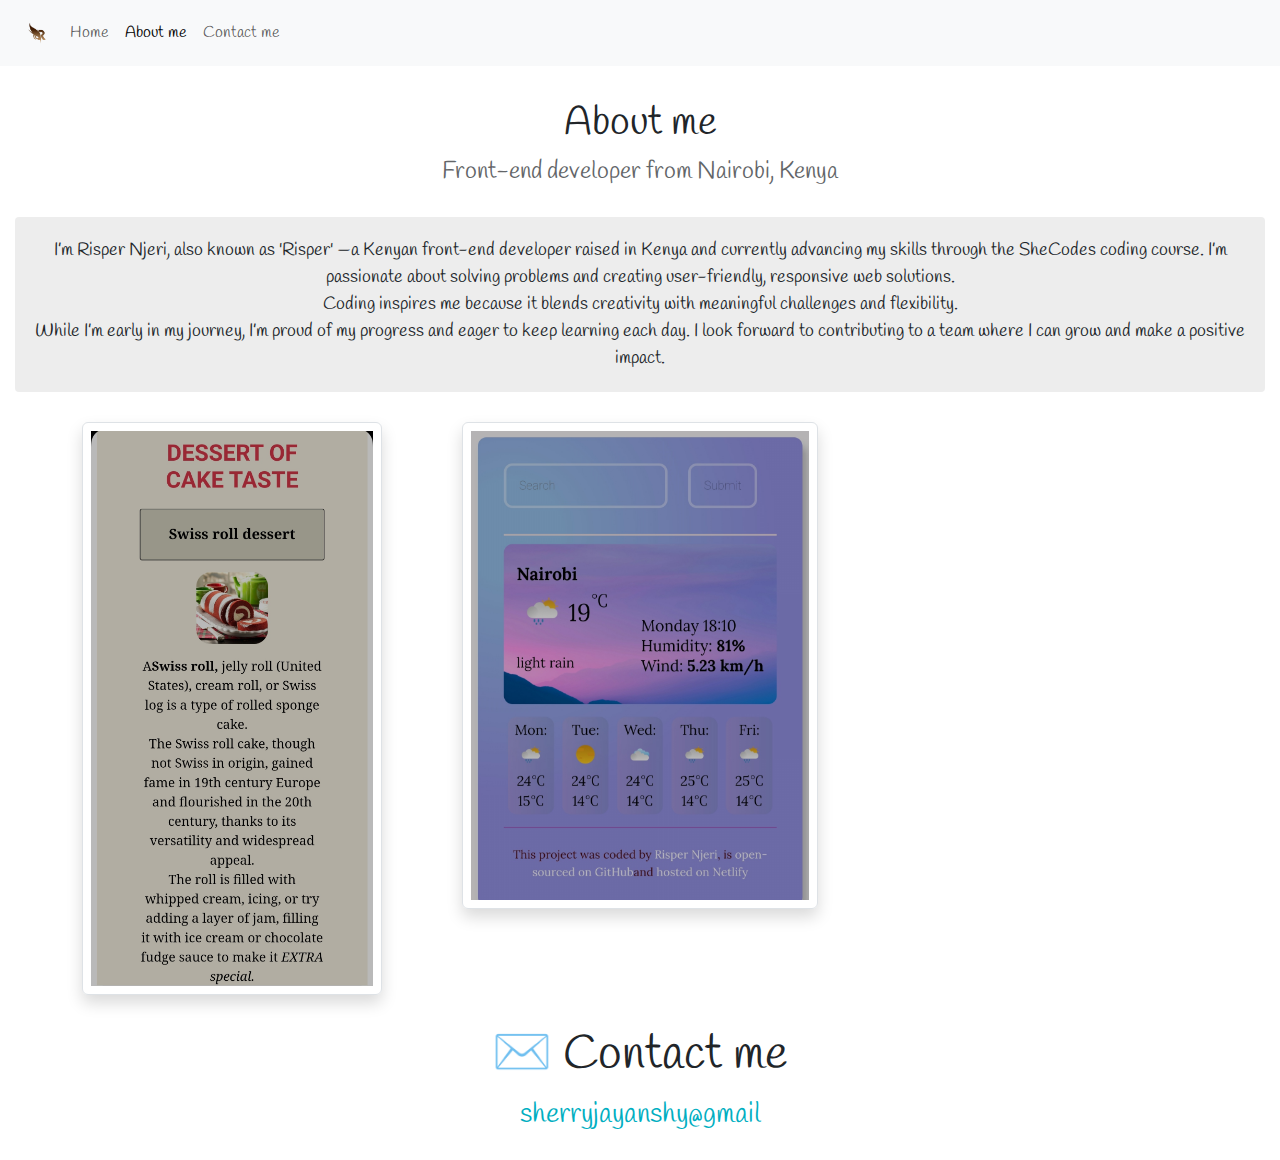
<file: about.html>
<!DOCTYPE html>
<html lang="en">

<head>
    <meta charset="UTF-8" />
    <meta http-equiv="X-UA-Compatible" content="IE=edge" />
    <meta name="viewport" content="width=device-width, initial-scale=1.0" />
    <meta name="description"
        content="Learn more about Risper Njeri| 'Risper' – A passionate front-end developer based in the Kenya Nairobi. Explore her journey, projects, and get in touch." />
    <link href="https://fonts.googleapis.com/css2?family=Handlee&display=swap" rel="stylesheet" />
    <link href="https://cdn.jsdelivr.net/npm/bootstrap@5.3.3/dist/css/bootstrap.min.css" rel="stylesheet"
        integrity="sha384-QWTKZyjpPEjISv5WaRU9OFeRpok6YctnYmDr5pNlyT2bRjXh0JMhjY6hW+ALEwIH" crossorigin="anonymous" />
    <script src="https://cdn.jsdelivr.net/npm/bootstrap@5.3.3/dist/js/bootstrap.bundle.min.js"
        integrity="sha384-YvpcrYf0tY3lHB60NNkmXc5s9fDVZLESaAA55NDzOxhy9GkcIdslK1eN7N6jIeHz"
        crossorigin="anonymous"></script>
    <link rel="stylesheet" href="styles.css" />
    <title>About Risper Njeri</title>
</head>

<body>
    <nav class="navbar navbar-expand-sm fixed-top bg-body-tertiary mb-5">
        <div class="container-fluid">
            <img src="images/logo.png" alt="logo" width="50" class="navbar-logo" title="Brand Logo" />
            <button class="navbar-toggler" type="button" data-bs-toggle="collapse" data-bs-target="#navbarNav"
                aria-controls="navbarNav" aria-expanded="false" aria-label="Toggle navigation">
                <span class="navbar-toggler-icon"></span>
            </button>
            <div class="collapse navbar-collapse" id="navbarNav">
                <ul class="navbar-nav">
                    <li class="nav-item">
                        <a class="nav-link" aria-current="page" href="/" title="Go to Home Page">Home</a>
                    </li>
                    <li class="nav-item">
                        <a class="nav-link active" href="/about.html" title="Learn more About Me">About me</a>
                    </li>
                    <li class="nav-item">
                        <a class="nav-link" href="/about.html#contact" title="Contact Me">Contact me</a>
                    </li>
                </ul>
            </div>
        </div>
    </nav>
    <h1>About me</h1>
    <h3>Front-end developer from Nairobi, Kenya</h3>
    <div class="about-paragraph">
        <p>
            I’m Risper Njeri, also known as 'Risper' —a Kenyan front-end
            developer raised in Kenya and currently advancing my skills through
            the SheCodes coding course. I’m passionate about solving problems and
            creating user-friendly, responsive web solutions.
            <br />Coding inspires me because it blends creativity with meaningful
            challenges and flexibility.
            <br />
            While I’m early in my journey, I’m proud of my progress and eager to
            keep learning each day. I look forward to contributing to a team where I can grow
            and make a positive impact.
        </p>
    </div>
    <div class="container mb-4">
        <div class="row">
            <div class="col-sm-4">
                <img src="/images/swiss-roll.jpg"  width="300" alt="Swissroll cake recipe app"
                    class="img-fluid rounded shadow p-2 mb-2 border" title="Swissroll cake recipe" />
            </div>
            <div class="col-sm-4">
                <img src="/images/Weather-app.jpg"  alt="Screenshot of Weather App"
                    class="img-fluid rounded shadow p-2 mb-2 border" title="View the Weather App" />
            </div>
        </div>
    </div>
    <div id="contact">
        <h2>✉️ Contact me</h2>
        <a href="mailto:sherryjayanshy@gmail.com" class="email-link mb-4" title="Email Risper Njeri">
            sherryjayanshy@gmail
        </a>
    </div>
</body>

</html>
</file>
<file: styles.css>
:root
{
    --primary-color: #00aec1;
    --secondary-color: #ededed;
    --accent-color: #ffb02e;
    --box-shadow: 0 5px 10px rgba(0, 0, 0, 0.3);
}

@media (max-width: 768px)
{

    h2.app-info,
    p.app-info
    {
        text-align: center;
    }

    div.app-launch
    {
        display: flex;
        justify-content: center;
    }
}

@media (min-width: 768px)
{
    h2.app-info
    {
        margin-left: 28px;
    }

    .custom-btn
    {
        margin-left: 19px;
    }
}

body
{
    font-family: "Handlee", cursive;
    margin-top: 100px;
}

.navbar-logo
{
    display: block;
    width: 50px;
}

h1,
h2,
h3
{
    text-align: center;
    margin: 10px;
}

.large-text
{
    font-size: 85px;
}

.small-text
{
    font-size: 53px;
}

h2
{
    font-size: 48px;
}

h3
{
    font-size: 24px;
    opacity: 0.7;
}

p
{
    padding: 20px;
    border-radius: 4px;
    font-size: 18px;
    line-height: 1.5;
}

footer
{
    font-size: 20px;
}

.navigation-links
{
    display: flex;
    margin-top: 40px;
    justify-content: center;
}

.navigation-links a
{
    margin: 20px;
    border-radius: 4px;
    text-decoration: none;
}

.contact-link
{
    background: var(--primary-color);
    box-shadow: var(--box-shadow);
    color: white;
    padding: 20px 15px;
}

.about-link
{
    color: var(--primary-color);
    border: 1px solid var(--primary-color);
    box-shadow: var(--box-shadow);
    padding: 20px 22px;
}

a:hover
{
    color: var(--accent-color);
    cursor: pointer;
}

.contact-link:hover,
.about-link:hover
{
    background-color: var(--secondary-color);
    border: 1px solid var(--secondary-color);
}

.app-info
{
    display: block;
    text-align: left;
}

.custom-btn
{
    background: var(--primary-color);
    box-shadow: var(--box-shadow);
    color: white;
    max-width: 175px;
    text-align: center;
}

.custom-btn:hover
{
    background-color: var(--secondary-color);
    color: var(--accent-color);
}

.about-paragraph
{
    margin: 30px 0;
}

.about-paragraph p
{
    background: var(--secondary-color);
    margin: 15px;
    text-align: center;
}

.email-link
{
    display: flex;
    justify-content: center;
    color: var(--primary-color);
    font-size: 28px;
    text-decoration: none;
}

.email-link:hover
{
    text-decoration: underline;
}

footer
{
    text-align: center;
}
</file>
